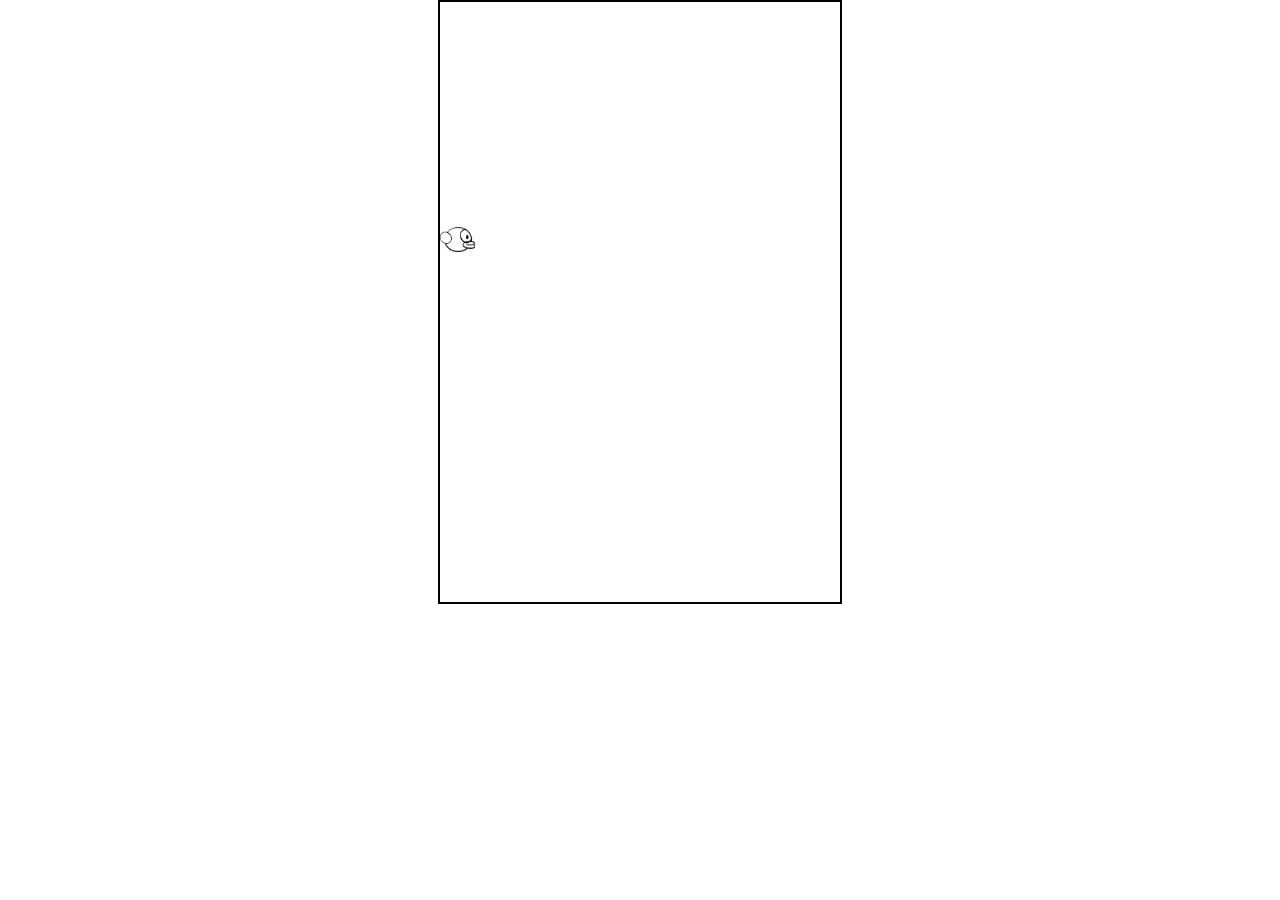
<file: flappy-bird模写(JS)/index.html>
<!DOCTYPE html>
<html lang="en" onclick="jump()">
<head>
    <meta charset="UTF-8">
    <meta http-equiv="X-UA-Compatible" content="IE=edge">
    <meta name="viewport" content="width=device-width, initial-scale=1.0">
    <title>Flappy bird</title>
    <link rel="stylesheet" href="style.css">
</head>
<body>
    <div id="game">
        <div id="block"></div>
        <div id="hole"></div>
        <div id="character"></div>
    </div>
</body>
<script src="./script.js"></script>
</html>
</file>
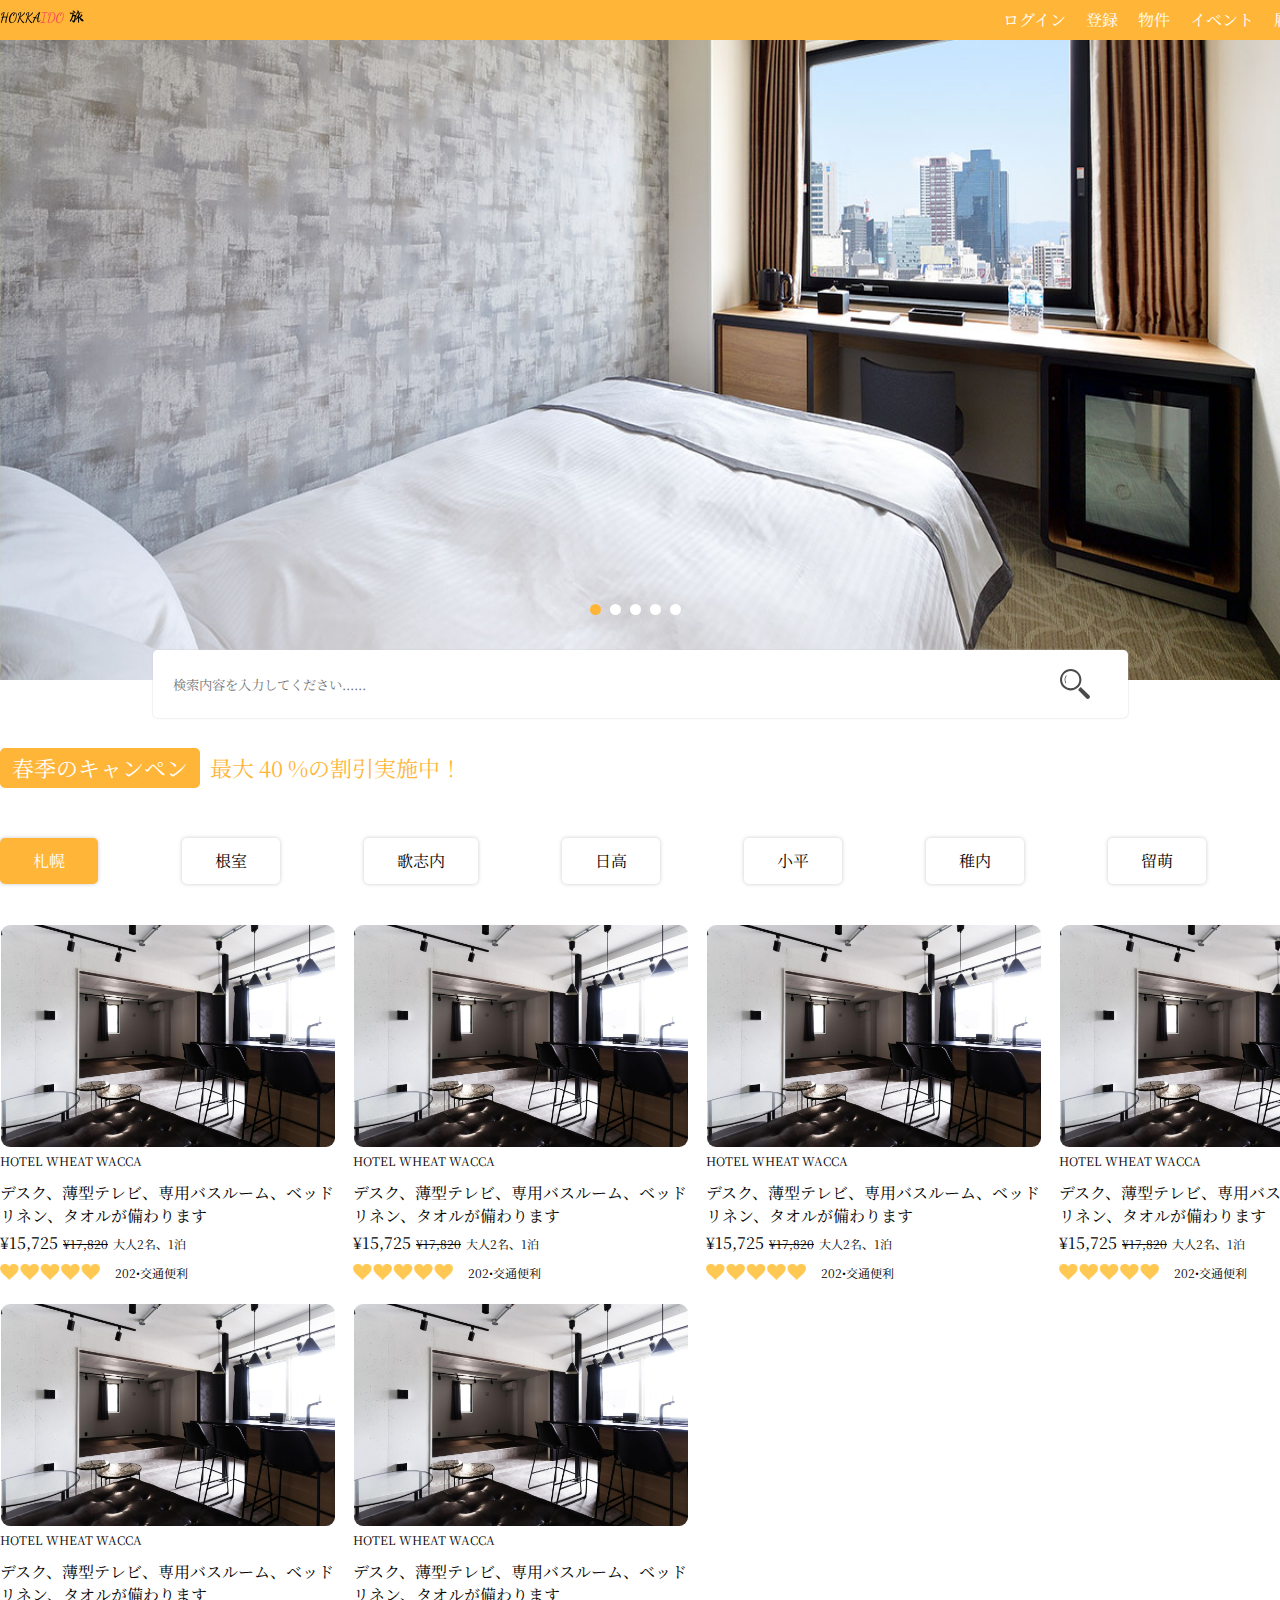
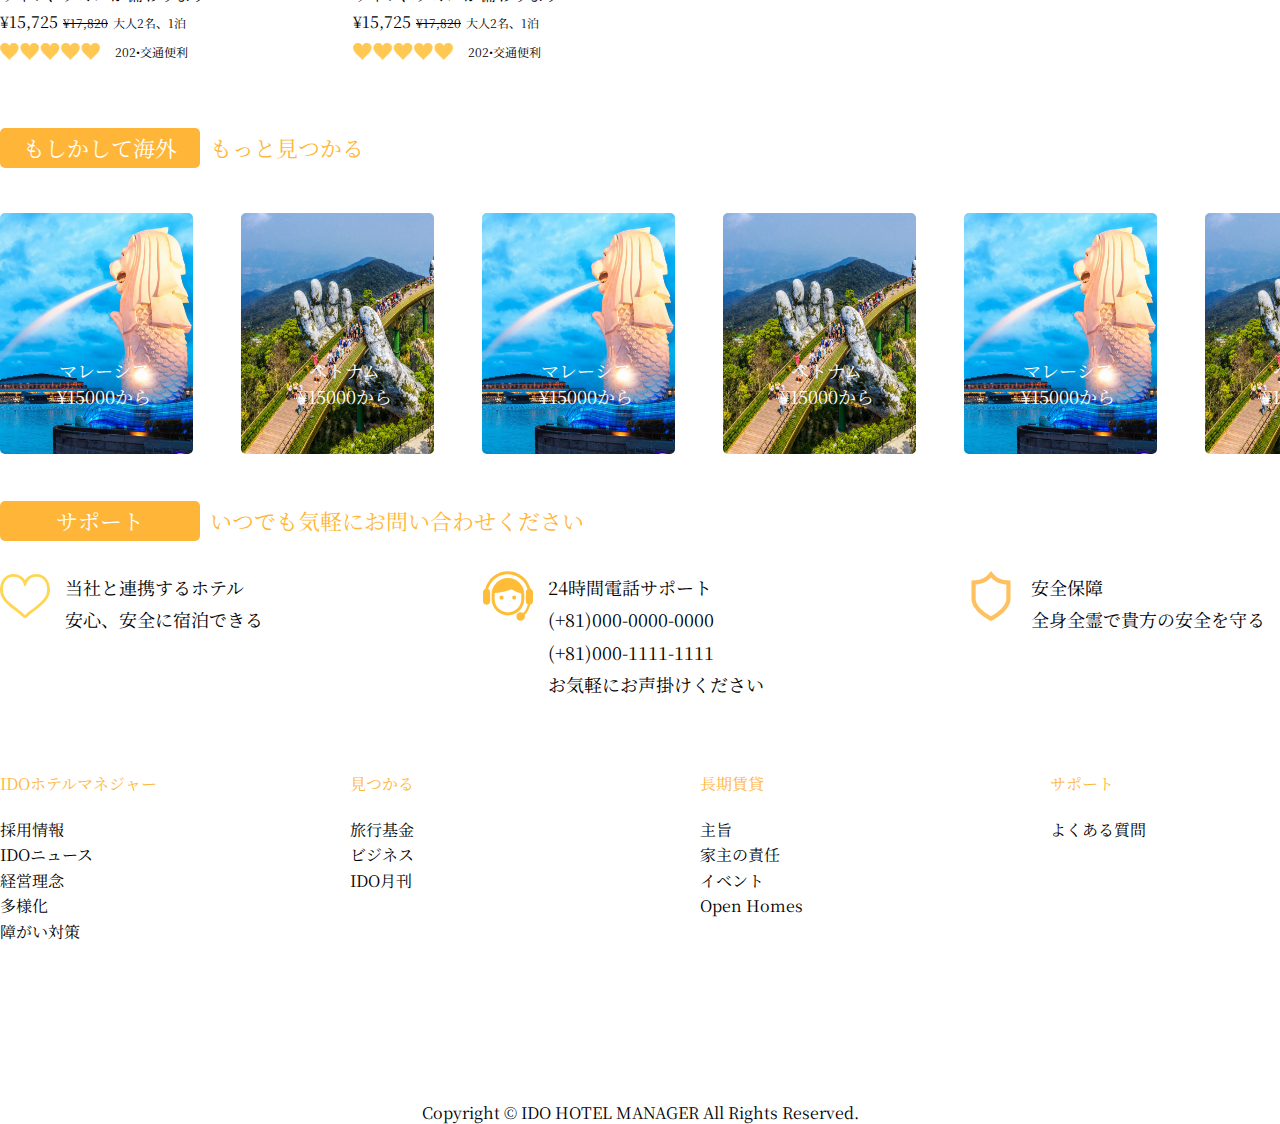
<file: IDOホテルマネージャーHP/index.html>
<!DOCTYPE html>
<html lang="en">

<head>
    <meta charset="UTF-8">
    <meta http-equiv="X-UA-Compatible" content="IE=edge">
    <meta name="viewport" content="width=device-width, initial-scale=1.0">
    <title>IDOホテルマネジャー</title>
    <link rel="stylesheet" href="./css/style.css">
    <link rel="preconnect" href="https://fonts.googleapis.com">
    <link rel="preconnect" href="https://fonts.gstatic.com" crossorigin>
    <link href="https://fonts.googleapis.com/css2?family=Noto+Serif+JP:wght@300&display=swap" rel="stylesheet">
    <script src="./js/script.js"></script>
</head>

<body>
    <div class="wrapperBox">
        <!-- navigation -->
        <div class="navBox">
            <div class="navBar">
                <div class="logo"><img src="./img/4.png" alt="logo"></div>
                <nav>
                    <ul>
                        <li>
                            <a href="">ログイン</a>
                            <div class="btnbg-x"></div>
                        </li>
                        <li>
                            <a href="">登録</a>
                            <div class="btnbg-x"></div>
                        </li>
                        <li>
                            <a href="">物件</a>
                            <div class="btnbg-x"></div>
                        </li>
                        <li>
                            <a href="">イベント</a>
                            <div class="btnbg-x"></div>
                        </li>
                        <li>
                            <a href="">履歴</a>
                            <div class="btnbg-x"></div>
                        </li>
                        <li>
                            <a href="">スマホ版</a>
                            <div class="btnbg-x"></div>
                        </li>
                    </ul>
                </nav>
            </div>
        </div>
        <!-- banner -->
        <div class="bannerBox">
            <!-- hotel slice -->
            <ul>
                <li><img src="./img/hotel3.jpeg" class="img current" alt=""></li>
                <li><img src="./img/hotel4.jpeg" class="img" alt=""></li>
                <li><img src="./img/hotel5.jpeg" class="img" alt=""></li>
                <li><img src="./img/hotel6.jpeg" class="img" alt=""></li>
                <li><img src="./img/hotel7.jpeg" class="img" alt=""></li>
            </ul>
            <!-- preview,next -->
            <div class="lf"></div>
            <div class="lr"></div>
            <!-- circle -->
            <div class="dots">
                <span class="square"></span>
                <span></span>
                <span></span>
                <span></span>
                <span></span>
            </div>
        </div>
        <!-- search -->
        <div class="searchBox">
            <form action="">
                <input type="text" placeholder="検索内容を入力してください......">
                <input type="submit" value="">
            </form>
        </div>
        <!-- 物件 -->
        <div class="oddsBox">
            <!-- title -->
            <div class="title">
                <p>春季のキャンペン</p>
                <span>最大<i>40</i>%の割引実施中！</span>
            </div>
            <!-- city -->
            <div class="content">
                <!-- navi(city) -->
                <div class="list">
                    <li class="list_nav current_option">札幌</li>
                    <li class="list_nav">根室</li>
                    <li class="list_nav">歌志内</li>
                    <li class="list_nav">日高</li>
                    <li class="list_nav">小平</li>
                    <li class="list_nav">稚内</li>
                    <li class="list_nav">留萌</li>
                    <li class="list_nav">旭川</li>
                </div>
                <!-- img -->
                <div class="productInfo">
                    <div class="productBox on">
                        <div class="infoBox">
                            <p>
                                <img src="./img/sapporo1.jpeg" alt="01">
                            </p>
                            <span>HOTEL WHEAT WACCA</span>
                            <p class="title">デスク、薄型テレビ、専用バスルーム、ベッドリネン、タオルが備わります</p>
                            <p>¥15,725<span><s>¥17,820</s>大人2名、1泊</span></p>
                            <ul>
                                <li><img src="./img/heart.png" alt=""></li>
                                <li>202•交通便利</li>
                            </ul>
                        </div>
                        <div class="infoBox">
                            <p>
                                <img src="./img/sapporo1.jpeg" alt="01">
                            </p>
                            <span>HOTEL WHEAT WACCA</span>
                            <p class="title">デスク、薄型テレビ、専用バスルーム、ベッドリネン、タオルが備わります</p>
                            <p>¥15,725<span><s>¥17,820</s>大人2名、1泊</span></p>
                            <ul>
                                <li><img src="./img/heart.png" alt=""></li>
                                <li>202•交通便利</li>
                            </ul>
                        </div>
                        <div class="infoBox">
                            <p>
                                <img src="./img/sapporo1.jpeg" alt="01">
                            </p>
                            <span>HOTEL WHEAT WACCA</span>
                            <p class="title">デスク、薄型テレビ、専用バスルーム、ベッドリネン、タオルが備わります</p>
                            <p>¥15,725<span><s>¥17,820</s>大人2名、1泊</span></p>
                            <ul>
                                <li><img src="./img/heart.png" alt=""></li>
                                <li>202•交通便利</li>
                            </ul>
                        </div>
                        <div class="infoBox">
                            <p>
                                <img src="./img/sapporo1.jpeg" alt="01">
                            </p>
                            <span>HOTEL WHEAT WACCA</span>
                            <p class="title">デスク、薄型テレビ、専用バスルーム、ベッドリネン、タオルが備わります</p>
                            <p>¥15,725<span><s>¥17,820</s>大人2名、1泊</span></p>
                            <ul>
                                <li><img src="./img/heart.png" alt=""></li>
                                <li>202•交通便利</li>
                            </ul>
                        </div>
                        <div class="infoBox">
                            <p>
                                <img src="./img/sapporo1.jpeg" alt="01">
                            </p>
                            <span>HOTEL WHEAT WACCA</span>
                            <p class="title">デスク、薄型テレビ、専用バスルーム、ベッドリネン、タオルが備わります</p>
                            <p>¥15,725<span><s>¥17,820</s>大人2名、1泊</span></p>
                            <ul>
                                <li><img src="./img/heart.png" alt=""></li>
                                <li>202•交通便利</li>
                            </ul>
                        </div>
                        <div class="infoBox">
                            <p>
                                <img src="./img/sapporo1.jpeg" alt="01">
                            </p>
                            <span>HOTEL WHEAT WACCA</span>
                            <p class="title">デスク、薄型テレビ、専用バスルーム、ベッドリネン、タオルが備わります</p>
                            <p>¥15,725<span><s>¥17,820</s>大人2名、1泊</span></p>
                            <ul>
                                <li><img src="./img/heart.png" alt=""></li>
                                <li>202•交通便利</li>
                            </ul>
                        </div>
                    </div>
                    <div class="productBox">
                        <div class="infoBox">
                            <p>
                                <img src="./img/sapporo2.jpeg" alt="01">
                            </p>
                            <span>HOTEL WHEAT WACCA</span>
                            <p class="title">デスク、薄型テレビ、専用バスルーム、ベッドリネン、タオルが備わります</p>
                            <p>¥15,725<span><s>¥17,820</s>大人2名、1泊</span></p>
                            <ul>
                                <li><img src="./img/heart.png" alt=""></li>
                                <li>202•交通便利</li>
                            </ul>
                        </div>
                        <div class="infoBox">
                            <p>
                                <img src="./img/sapporo2.jpeg" alt="01">
                            </p>
                            <span>HOTEL WHEAT WACCA</span>
                            <p class="title">デスク、薄型テレビ、専用バスルーム、ベッドリネン、タオルが備わります</p>
                            <p>¥15,725<span><s>¥17,820</s>大人2名、1泊</span></p>
                            <ul>
                                <li><img src="./img/heart.png" alt=""></li>
                                <li>202•交通便利</li>
                            </ul>
                        </div>
                        <div class="infoBox">
                            <p>
                                <img src="./img/sapporo2.jpeg" alt="01">
                            </p>
                            <span>HOTEL WHEAT WACCA</span>
                            <p class="title">デスク、薄型テレビ、専用バスルーム、ベッドリネン、タオルが備わります</p>
                            <p>¥15,725<span><s>¥17,820</s>大人2名、1泊</span></p>
                            <ul>
                                <li><img src="./img/heart.png" alt=""></li>
                                <li>202•交通便利</li>
                            </ul>
                        </div>
                        <div class="infoBox">
                            <p>
                                <img src="./img/sapporo2.jpeg" alt="01">
                            </p>
                            <span>HOTEL WHEAT WACCA</span>
                            <p class="title">デスク、薄型テレビ、専用バスルーム、ベッドリネン、タオルが備わります</p>
                            <p>¥15,725<span><s>¥17,820</s>大人2名、1泊</span></p>
                            <ul>
                                <li><img src="./img/heart.png" alt=""></li>
                                <li>202•交通便利</li>
                            </ul>
                        </div>
                        <div class="infoBox">
                            <p>
                                <img src="./img/sapporo2.jpeg" alt="01">
                            </p>
                            <span>HOTEL WHEAT WACCA</span>
                            <p class="title">デスク、薄型テレビ、専用バスルーム、ベッドリネン、タオルが備わります</p>
                            <p>¥15,725<span><s>¥17,820</s>大人2名、1泊</span></p>
                            <ul>
                                <li><img src="./img/heart.png" alt=""></li>
                                <li>202•交通便利</li>
                            </ul>
                        </div>
                        <div class="infoBox">
                            <p>
                                <img src="./img/sapporo2.jpeg" alt="01">
                            </p>
                            <span>HOTEL WHEAT WACCA</span>
                            <p class="title">デスク、薄型テレビ、専用バスルーム、ベッドリネン、タオルが備わります</p>
                            <p>¥15,725<span><s>¥17,820</s>大人2名、1泊</span></p>
                            <ul>
                                <li><img src="./img/heart.png" alt=""></li>
                                <li>202•交通便利</li>
                            </ul>
                        </div>
                    </div>
                    <div class="productBox">
                        <div class="infoBox">
                            <p>
                                <img src="./img/sapporo3.jpeg" alt="01">
                            </p>
                            <span>HOTEL WHEAT WACCA</span>
                            <p class="title">デスク、薄型テレビ、専用バスルーム、ベッドリネン、タオルが備わります</p>
                            <p>¥15,725<span><s>¥17,820</s>大人2名、1泊</span></p>
                            <ul>
                                <li><img src="./img/heart.png" alt=""></li>
                                <li>202•交通便利</li>
                            </ul>
                        </div>
                        <div class="infoBox">
                            <p>
                                <img src="./img/sapporo3.jpeg" alt="01">
                            </p>
                            <span>HOTEL WHEAT WACCA</span>
                            <p class="title">デスク、薄型テレビ、専用バスルーム、ベッドリネン、タオルが備わります</p>
                            <p>¥15,725<span><s>¥17,820</s>大人2名、1泊</span></p>
                            <ul>
                                <li><img src="./img/heart.png" alt=""></li>
                                <li>202•交通便利</li>
                            </ul>
                        </div>
                        <div class="infoBox">
                            <p>
                                <img src="./img/sapporo3.jpeg" alt="01">
                            </p>
                            <span>HOTEL WHEAT WACCA</span>
                            <p class="title">デスク、薄型テレビ、専用バスルーム、ベッドリネン、タオルが備わります</p>
                            <p>¥15,725<span><s>¥17,820</s>大人2名、1泊</span></p>
                            <ul>
                                <li><img src="./img/heart.png" alt=""></li>
                                <li>202•交通便利</li>
                            </ul>
                        </div>
                        <div class="infoBox">
                            <p>
                                <img src="./img/sapporo3.jpeg" alt="01">
                            </p>
                            <span>HOTEL WHEAT WACCA</span>
                            <p class="title">デスク、薄型テレビ、専用バスルーム、ベッドリネン、タオルが備わります</p>
                            <p>¥15,725<span><s>¥17,820</s>大人2名、1泊</span></p>
                            <ul>
                                <li><img src="./img/heart.png" alt=""></li>
                                <li>202•交通便利</li>
                            </ul>
                        </div>
                        <div class="infoBox">
                            <p>
                                <img src="./img/sapporo3.jpeg" alt="01">
                            </p>
                            <span>HOTEL WHEAT WACCA</span>
                            <p class="title">デスク、薄型テレビ、専用バスルーム、ベッドリネン、タオルが備わります</p>
                            <p>¥15,725<span><s>¥17,820</s>大人2名、1泊</span></p>
                            <ul>
                                <li><img src="./img/heart.png" alt=""></li>
                                <li>202•交通便利</li>
                            </ul>
                        </div>
                        <div class="infoBox">
                            <p>
                                <img src="./img/sapporo3.jpeg" alt="01">
                            </p>
                            <span>HOTEL WHEAT WACCA</span>
                            <p class="title">デスク、薄型テレビ、専用バスルーム、ベッドリネン、タオルが備わります</p>
                            <p>¥15,725<span><s>¥17,820</s>大人2名、1泊</span></p>
                            <ul>
                                <li><img src="./img/heart.png" alt=""></li>
                                <li>202•交通便利</li>
                            </ul>
                        </div>
                    </div>
                    <div class="productBox">
                        <div class="infoBox">
                            <p>
                                <img src="./img/sapporo4.jpeg" alt="01">
                            </p>
                            <span>HOTEL WHEAT WACCA</span>
                            <p class="title">デスク、薄型テレビ、専用バスルーム、ベッドリネン、タオルが備わります</p>
                            <p>¥15,725<span><s>¥17,820</s>大人2名、1泊</span></p>
                            <ul>
                                <li><img src="./img/heart.png" alt=""></li>
                                <li>202•交通便利</li>
                            </ul>
                        </div>
                        <div class="infoBox">
                            <p>
                                <img src="./img/sapporo4.jpeg" alt="01">
                            </p>
                            <span>HOTEL WHEAT WACCA</span>
                            <p class="title">デスク、薄型テレビ、専用バスルーム、ベッドリネン、タオルが備わります</p>
                            <p>¥15,725<span><s>¥17,820</s>大人2名、1泊</span></p>
                            <ul>
                                <li><img src="./img/heart.png" alt=""></li>
                                <li>202•交通便利</li>
                            </ul>
                        </div>
                        <div class="infoBox">
                            <p>
                                <img src="./img/sapporo4.jpeg" alt="01">
                            </p>
                            <span>HOTEL WHEAT WACCA</span>
                            <p class="title">デスク、薄型テレビ、専用バスルーム、ベッドリネン、タオルが備わります</p>
                            <p>¥15,725<span><s>¥17,820</s>大人2名、1泊</span></p>
                            <ul>
                                <li><img src="./img/heart.png" alt=""></li>
                                <li>202•交通便利</li>
                            </ul>
                        </div>
                        <div class="infoBox">
                            <p>
                                <img src="./img/sapporo4.jpeg" alt="01">
                            </p>
                            <span>HOTEL WHEAT WACCA</span>
                            <p class="title">デスク、薄型テレビ、専用バスルーム、ベッドリネン、タオルが備わります</p>
                            <p>¥15,725<span><s>¥17,820</s>大人2名、1泊</span></p>
                            <ul>
                                <li><img src="./img/heart.png" alt=""></li>
                                <li>202•交通便利</li>
                            </ul>
                        </div>
                        <div class="infoBox">
                            <p>
                                <img src="./img/sapporo4.jpeg" alt="01">
                            </p>
                            <span>HOTEL WHEAT WACCA</span>
                            <p class="title">デスク、薄型テレビ、専用バスルーム、ベッドリネン、タオルが備わります</p>
                            <p>¥15,725<span><s>¥17,820</s>大人2名、1泊</span></p>
                            <ul>
                                <li><img src="./img/heart.png" alt=""></li>
                                <li>202•交通便利</li>
                            </ul>
                        </div>
                        <div class="infoBox">
                            <p>
                                <img src="./img/sapporo4.jpeg" alt="01">
                            </p>
                            <span>HOTEL WHEAT WACCA</span>
                            <p class="title">デスク、薄型テレビ、専用バスルーム、ベッドリネン、タオルが備わります</p>
                            <p>¥15,725<span><s>¥17,820</s>大人2名、1泊</span></p>
                            <ul>
                                <li><img src="./img/heart.png" alt=""></li>
                                <li>202•交通便利</li>
                            </ul>
                        </div>
                    </div>
                    <div class="productBox">
                        <div class="infoBox">
                            <p>
                                <img src="./img/sapporo5.jpeg" alt="01">
                            </p>
                            <span>HOTEL WHEAT WACCA</span>
                            <p class="title">デスク、薄型テレビ、専用バスルーム、ベッドリネン、タオルが備わります</p>
                            <p>¥15,725<span><s>¥17,820</s>大人2名、1泊</span></p>
                            <ul>
                                <li><img src="./img/heart.png" alt=""></li>
                                <li>202•交通便利</li>
                            </ul>
                        </div>
                        <div class="infoBox">
                            <p>
                                <img src="./img/sapporo5.jpeg" alt="01">
                            </p>
                            <span>HOTEL WHEAT WACCA</span>
                            <p class="title">デスク、薄型テレビ、専用バスルーム、ベッドリネン、タオルが備わります</p>
                            <p>¥15,725<span><s>¥17,820</s>大人2名、1泊</span></p>
                            <ul>
                                <li><img src="./img/heart.png" alt=""></li>
                                <li>202•交通便利</li>
                            </ul>
                        </div>
                        <div class="infoBox">
                            <p>
                                <img src="./img/sapporo5.jpeg" alt="01">
                            </p>
                            <span>HOTEL WHEAT WACCA</span>
                            <p class="title">デスク、薄型テレビ、専用バスルーム、ベッドリネン、タオルが備わります</p>
                            <p>¥15,725<span><s>¥17,820</s>大人2名、1泊</span></p>
                            <ul>
                                <li><img src="./img/heart.png" alt=""></li>
                                <li>202•交通便利</li>
                            </ul>
                        </div>
                        <div class="infoBox">
                            <p>
                                <img src="./img/sapporo5.jpeg" alt="01">
                            </p>
                            <span>HOTEL WHEAT WACCA</span>
                            <p class="title">デスク、薄型テレビ、専用バスルーム、ベッドリネン、タオルが備わります</p>
                            <p>¥15,725<span><s>¥17,820</s>大人2名、1泊</span></p>
                            <ul>
                                <li><img src="./img/heart.png" alt=""></li>
                                <li>202•交通便利</li>
                            </ul>
                        </div>
                        <div class="infoBox">
                            <p>
                                <img src="./img/sapporo5.jpeg" alt="01">
                            </p>
                            <span>HOTEL WHEAT WACCA</span>
                            <p class="title">デスク、薄型テレビ、専用バスルーム、ベッドリネン、タオルが備わります</p>
                            <p>¥15,725<span><s>¥17,820</s>大人2名、1泊</span></p>
                            <ul>
                                <li><img src="./img/heart.png" alt=""></li>
                                <li>202•交通便利</li>
                            </ul>
                        </div>
                        <div class="infoBox">
                            <p>
                                <img src="./img/sapporo5.jpeg" alt="01">
                            </p>
                            <span>HOTEL WHEAT WACCA</span>
                            <p class="title">デスク、薄型テレビ、専用バスルーム、ベッドリネン、タオルが備わります</p>
                            <p>¥15,725<span><s>¥17,820</s>大人2名、1泊</span></p>
                            <ul>
                                <li><img src="./img/heart.png" alt=""></li>
                                <li>202•交通便利</li>
                            </ul>
                        </div>
                    </div>
                    <div class="productBox">
                        <div class="infoBox">
                            <p>
                                <img src="./img/sapporo6.jpeg" alt="01">
                            </p>
                            <span>HOTEL WHEAT WACCA</span>
                            <p class="title">デスク、薄型テレビ、専用バスルーム、ベッドリネン、タオルが備わります</p>
                            <p>¥15,725<span><s>¥17,820</s>大人2名、1泊</span></p>
                            <ul>
                                <li><img src="./img/heart.png" alt=""></li>
                                <li>202•交通便利</li>
                            </ul>
                        </div>
                        <div class="infoBox">
                            <p>
                                <img src="./img/sapporo6.jpeg" alt="01">
                            </p>
                            <span>HOTEL WHEAT WACCA</span>
                            <p class="title">デスク、薄型テレビ、専用バスルーム、ベッドリネン、タオルが備わります</p>
                            <p>¥15,725<span><s>¥17,820</s>大人2名、1泊</span></p>
                            <ul>
                                <li><img src="./img/heart.png" alt=""></li>
                                <li>202•交通便利</li>
                            </ul>
                        </div>
                        <div class="infoBox">
                            <p>
                                <img src="./img/sapporo6.jpeg" alt="01">
                            </p>
                            <span>HOTEL WHEAT WACCA</span>
                            <p class="title">デスク、薄型テレビ、専用バスルーム、ベッドリネン、タオルが備わります</p>
                            <p>¥15,725<span><s>¥17,820</s>大人2名、1泊</span></p>
                            <ul>
                                <li><img src="./img/heart.png" alt=""></li>
                                <li>202•交通便利</li>
                            </ul>
                        </div>
                        <div class="infoBox">
                            <p>
                                <img src="./img/sapporo6.jpeg" alt="01">
                            </p>
                            <span>HOTEL WHEAT WACCA</span>
                            <p class="title">デスク、薄型テレビ、専用バスルーム、ベッドリネン、タオルが備わります</p>
                            <p>¥15,725<span><s>¥17,820</s>大人2名、1泊</span></p>
                            <ul>
                                <li><img src="./img/heart.png" alt=""></li>
                                <li>202•交通便利</li>
                            </ul>
                        </div>
                        <div class="infoBox">
                            <p>
                                <img src="./img/sapporo6.jpeg" alt="01">
                            </p>
                            <span>HOTEL WHEAT WACCA</span>
                            <p class="title">デスク、薄型テレビ、専用バスルーム、ベッドリネン、タオルが備わります</p>
                            <p>¥15,725<span><s>¥17,820</s>大人2名、1泊</span></p>
                            <ul>
                                <li><img src="./img/heart.png" alt=""></li>
                                <li>202•交通便利</li>
                            </ul>
                        </div>
                        <div class="infoBox">
                            <p>
                                <img src="./img/sapporo6.jpeg" alt="01">
                            </p>
                            <span>HOTEL WHEAT WACCA</span>
                            <p class="title">デスク、薄型テレビ、専用バスルーム、ベッドリネン、タオルが備わります</p>
                            <p>¥15,725<span><s>¥17,820</s>大人2名、1泊</span></p>
                            <ul>
                                <li><img src="./img/heart.png" alt=""></li>
                                <li>202•交通便利</li>
                            </ul>
                        </div>
                    </div>
                    <div class="productBox">
                        <div class="infoBox">
                            <p>
                                <img src="./img/sapporo7.jpeg" alt="01">
                            </p>
                            <span>HOTEL WHEAT WACCA</span>
                            <p class="title">デスク、薄型テレビ、専用バスルーム、ベッドリネン、タオルが備わります</p>
                            <p>¥15,725<span><s>¥17,820</s>大人2名、1泊</span></p>
                            <ul>
                                <li><img src="./img/heart.png" alt=""></li>
                                <li>202•交通便利</li>
                            </ul>
                        </div>
                        <div class="infoBox">
                            <p>
                                <img src="./img/sapporo7.jpeg" alt="01">
                            </p>
                            <span>HOTEL WHEAT WACCA</span>
                            <p class="title">デスク、薄型テレビ、専用バスルーム、ベッドリネン、タオルが備わります</p>
                            <p>¥15,725<span><s>¥17,820</s>大人2名、1泊</span></p>
                            <ul>
                                <li><img src="./img/heart.png" alt=""></li>
                                <li>202•交通便利</li>
                            </ul>
                        </div>
                        <div class="infoBox">
                            <p>
                                <img src="./img/sapporo7.jpeg" alt="01">
                            </p>
                            <span>HOTEL WHEAT WACCA</span>
                            <p class="title">デスク、薄型テレビ、専用バスルーム、ベッドリネン、タオルが備わります</p>
                            <p>¥15,725<span><s>¥17,820</s>大人2名、1泊</span></p>
                            <ul>
                                <li><img src="./img/heart.png" alt=""></li>
                                <li>202•交通便利</li>
                            </ul>
                        </div>
                        <div class="infoBox">
                            <p>
                                <img src="./img/sapporo7.jpeg" alt="01">
                            </p>
                            <span>HOTEL WHEAT WACCA</span>
                            <p class="title">デスク、薄型テレビ、専用バスルーム、ベッドリネン、タオルが備わります</p>
                            <p>¥15,725<span><s>¥17,820</s>大人2名、1泊</span></p>
                            <ul>
                                <li><img src="./img/heart.png" alt=""></li>
                                <li>202•交通便利</li>
                            </ul>
                        </div>
                        <div class="infoBox">
                            <p>
                                <img src="./img/sapporo7.jpeg" alt="01">
                            </p>
                            <span>HOTEL WHEAT WACCA</span>
                            <p class="title">デスク、薄型テレビ、専用バスルーム、ベッドリネン、タオルが備わります</p>
                            <p>¥15,725<span><s>¥17,820</s>大人2名、1泊</span></p>
                            <ul>
                                <li><img src="./img/heart.png" alt=""></li>
                                <li>202•交通便利</li>
                            </ul>
                        </div>
                        <div class="infoBox">
                            <p>
                                <img src="./img/sapporo7.jpeg" alt="01">
                            </p>
                            <span>HOTEL WHEAT WACCA</span>
                            <p class="title">デスク、薄型テレビ、専用バスルーム、ベッドリネン、タオルが備わります</p>
                            <p>¥15,725<span><s>¥17,820</s>大人2名、1泊</span></p>
                            <ul>
                                <li><img src="./img/heart.png" alt=""></li>
                                <li>202•交通便利</li>
                            </ul>
                        </div>
                    </div>
                    <div class="productBox">
                        <div class="infoBox">
                            <p>
                                <img src="./img/sapporo8.jpeg" alt="01">
                            </p>
                            <span>HOTEL WHEAT WACCA</span>
                            <p class="title">デスク、薄型テレビ、専用バスルーム、ベッドリネン、タオルが備わります</p>
                            <p>¥15,725<span><s>¥17,820</s>大人2名、1泊</span></p>
                            <ul>
                                <li><img src="./img/heart.png" alt=""></li>
                                <li>202•交通便利</li>
                            </ul>
                        </div>
                        <div class="infoBox">
                            <p>
                                <img src="./img/sapporo8.jpeg" alt="01">
                            </p>
                            <span>HOTEL WHEAT WACCA</span>
                            <p class="title">デスク、薄型テレビ、専用バスルーム、ベッドリネン、タオルが備わります</p>
                            <p>¥15,725<span><s>¥17,820</s>大人2名、1泊</span></p>
                            <ul>
                                <li><img src="./img/heart.png" alt=""></li>
                                <li>202•交通便利</li>
                            </ul>
                        </div>
                        <div class="infoBox">
                            <p>
                                <img src="./img/sapporo8.jpeg" alt="01">
                            </p>
                            <span>HOTEL WHEAT WACCA</span>
                            <p class="title">デスク、薄型テレビ、専用バスルーム、ベッドリネン、タオルが備わります</p>
                            <p>¥15,725<span><s>¥17,820</s>大人2名、1泊</span></p>
                            <ul>
                                <li><img src="./img/heart.png" alt=""></li>
                                <li>202•交通便利</li>
                            </ul>
                        </div>
                        <div class="infoBox">
                            <p>
                                <img src="./img/sapporo8.jpeg" alt="01">
                            </p>
                            <span>HOTEL WHEAT WACCA</span>
                            <p class="title">デスク、薄型テレビ、専用バスルーム、ベッドリネン、タオルが備わります</p>
                            <p>¥15,725<span><s>¥17,820</s>大人2名、1泊</span></p>
                            <ul>
                                <li><img src="./img/heart.png" alt=""></li>
                                <li>202•交通便利</li>
                            </ul>
                        </div>
                        <div class="infoBox">
                            <p>
                                <img src="./img/sapporo8.jpeg" alt="01">
                            </p>
                            <span>HOTEL WHEAT WACCA</span>
                            <p class="title">デスク、薄型テレビ、専用バスルーム、ベッドリネン、タオルが備わります</p>
                            <p>¥15,725<span><s>¥17,820</s>大人2名、1泊</span></p>
                            <ul>
                                <li><img src="./img/heart.png" alt=""></li>
                                <li>202•交通便利</li>
                            </ul>
                        </div>
                        <div class="infoBox">
                            <p>
                                <img src="./img/sapporo8.jpeg" alt="01">
                            </p>
                            <span>HOTEL WHEAT WACCA</span>
                            <p class="title">デスク、薄型テレビ、専用バスルーム、ベッドリネン、タオルが備わります</p>
                            <p>¥15,725<span><s>¥17,820</s>大人2名、1泊</span></p>
                            <ul>
                                <li><img src="./img/heart.png" alt=""></li>
                                <li>202•交通便利</li>
                            </ul>
                        </div>
                    </div>
                </div>
            </div>
        </div>
        <!-- more -->
        <div class="wantgoBox">
            <div class="title">
                <p>もしかして海外</p>
                <span>もっと見つかる</span>
            </div>
            <!-- img -->
            <ul>
                <li>
                    <img src="./img/marai.jpeg" alt="">
                    <p>
                        <span>マレーシア</span>
                        <span>¥15000から</span>
                    </p>
                    <div class="mark"></div>
                </li>
                <li>
                    <img src="./img/vitenam.jpeg" alt="">
                    <p>
                        <span>ベトナム</span>
                        <span>¥15000から</span>
                    </p>
                    <div class="mark"></div>
                </li>
                <li>
                    <img src="./img/marai.jpeg" alt="">
                    <p>
                        <span>マレーシア</span>
                        <span>¥15000から</span>
                    </p>
                    <div class="mark"></div>
                </li>
                <li>
                    <img src="./img/vitenam.jpeg" alt="">
                    <p>
                        <span>ベトナム</span>
                        <span>¥15000から</span>
                    </p>
                    <div class="mark"></div>
                </li>
                <li>
                    <img src="./img/marai.jpeg" alt="">
                    <p>
                        <span>マレーシア</span>
                        <span>¥15000から</span>
                    </p>
                    <div class="mark"></div>
                </li>
                <li>
                    <img src="./img/vitenam.jpeg" alt="">
                    <p>
                        <span>ベトナム</span>
                        <span>¥15000から</span>
                    </p>
                    <div class="mark"></div>
                </li>
            </ul>
        </div>
        <!-- support -->
        <div class="ensureBox">
            <div class="title">
                <p>サポート</p>
                <span>いつでも気軽にお問い合わせください</span>
            </div>
            <div class="ensureList">
                <dl>
                    <dt><img src="./img/heart2.svg" alt="" width="50" height="50"></dt>
                    <dd>
                        <p>当社と連携するホテル</p>
                        <p>安心、安全に宿泊できる</p>
                    </dd>
                </dl>
                <dl>
                    <dt><img src="./img/service.svg" width="50" height="50" alt=""></dt>
                    <dd>
                        <p>24時間電話サポート</p>
                        <p>(+81)000-0000-0000</p>
                        <p>(+81)000-1111-1111</p>
                        <p>お気軽にお声掛けください</p>
                    </dd>
                </dl>
                <dl>
                    <dt><img src="./img/safe.svg" width="50" height="50" alt=""></dt>
                    <dd>
                        <p>安全保障</p>
                        <p>全身全霊で貴方の安全を守る</p>
                    </dd>
                </dl>
            </div>
        </div>
        <!-- link -->
        <div class="listlinkBox">
            <dl>
                <dt>IDOホテルマネジャー</dt>
                <dd>採用情報</dd>
                <dd>IDOニュース</dd>
                <dd>経営理念</dd>
                <dd>多様化</dd>
                <dd>障がい対策</dd>
            </dl>
            <dl>
                <dt>見つかる</dt>
                <dd>旅行基金</dd>
                <dd>ビジネス</dd>
                <dd>IDO月刊</dd>
            </dl>
            <dl>
                <dt>長期賃貸</dt>
                <dd>主旨</dd>
                <dd>家主の責任</dd>
                <dd>イベント</dd>
                <dd>Open Homes</dd>
            </dl>
            <dl>
                <dt>サポート</dt>
                <dd>よくある質問</dd>
            </dl>
        </div>
        <!-- right -->
        <div class="copyBox">
            <p>Copyright &copy; IDO HOTEL MANAGER All Rights Reserved.</p>
        </div>
    </div>
</body>

</html>
</file>
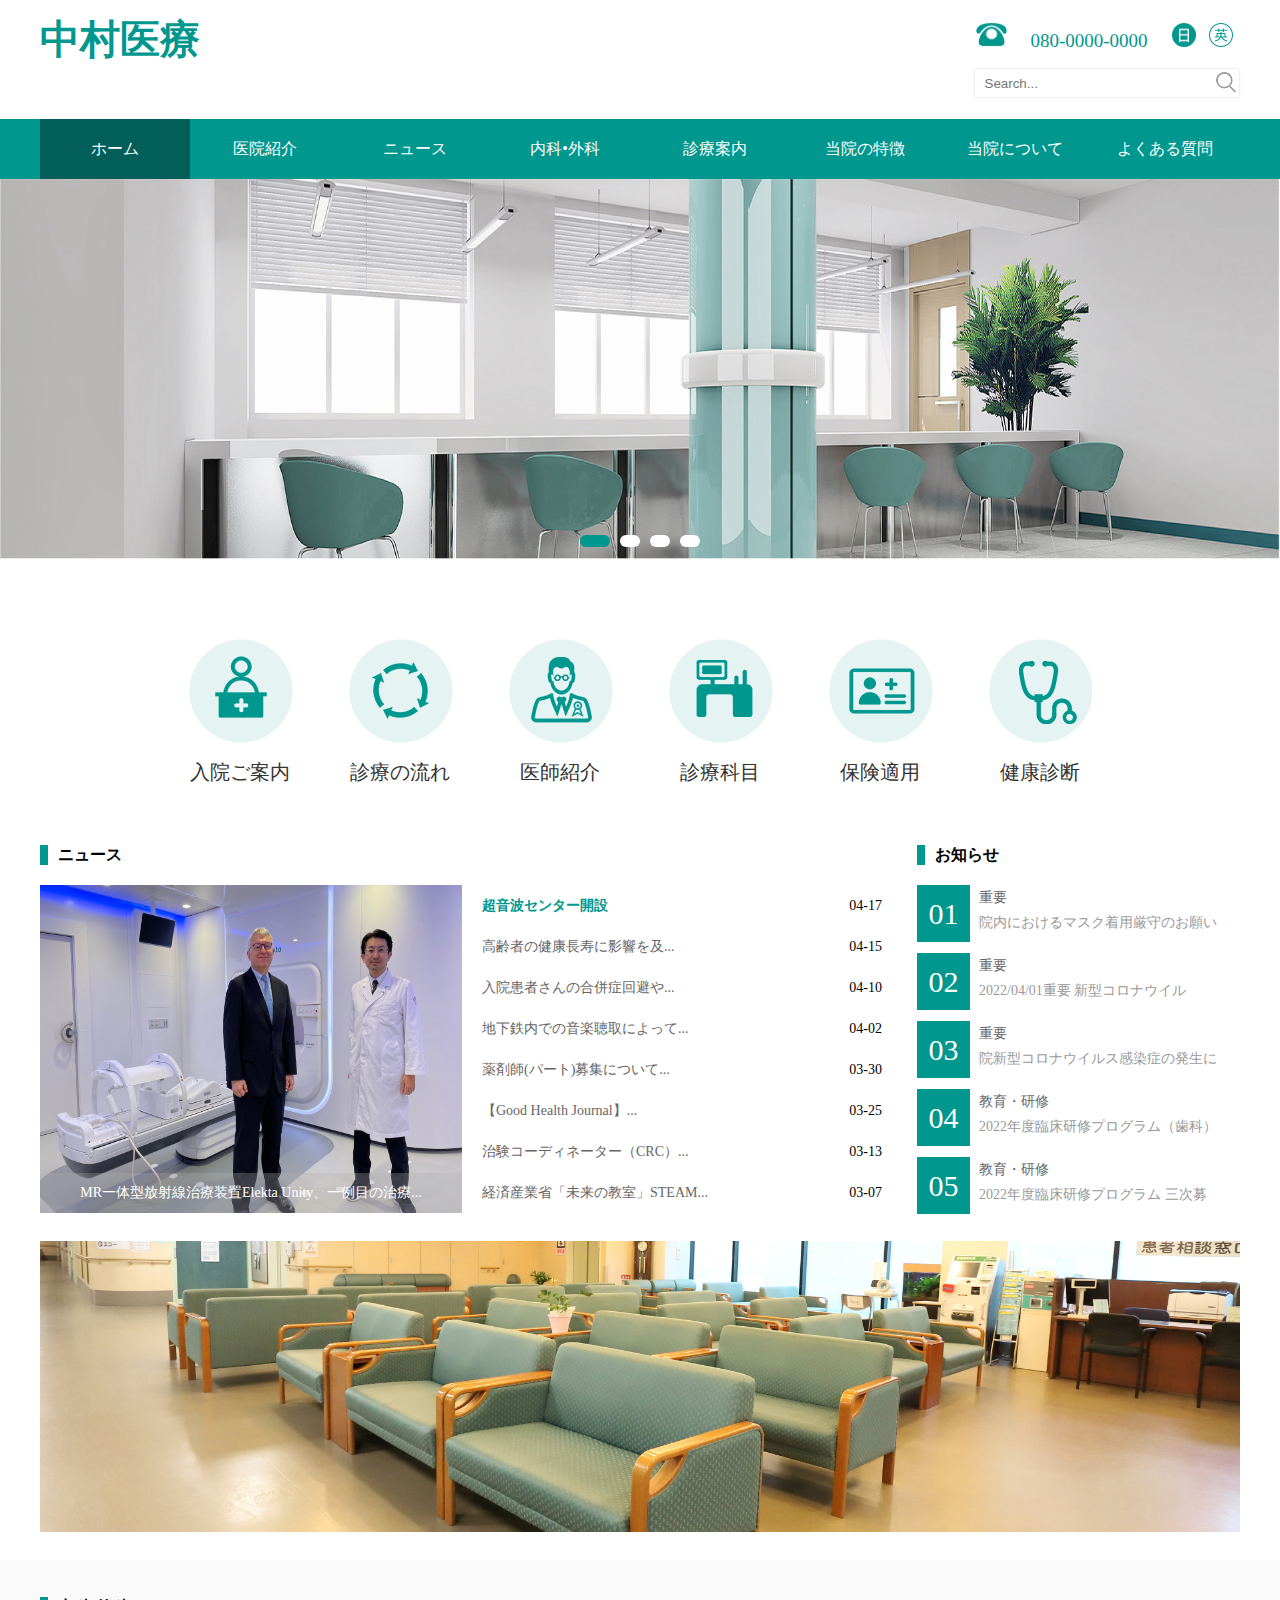
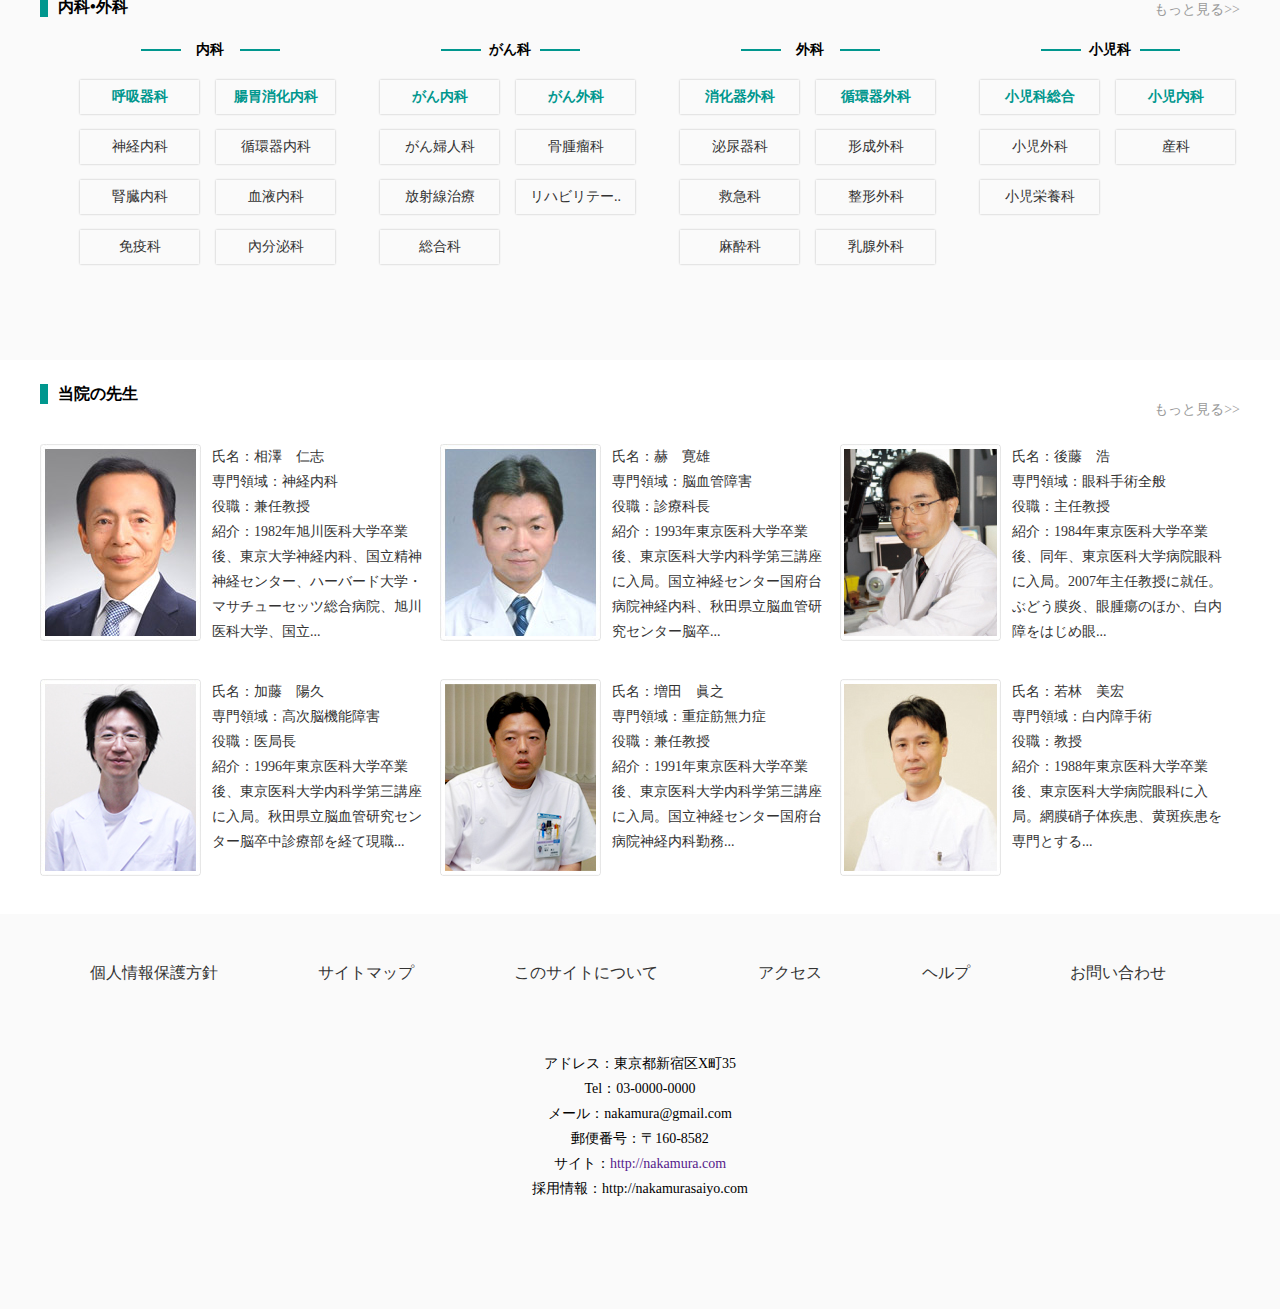
<file: 中村医療HP/index.html>
<!DOCTYPE html>
<html lang="en">

<head>
    <meta charset="UTF-8">
    <meta http-equiv="X-UA-Compatible" content="IE=edge">
    <meta name="viewport" content="width=device-width, initial-scale=1.0">
    <title>中村医療</title>
    <meta name="Keywoeds" content="">
    <meta name="Description" content="">
    <link rel="stylesheet" href="./css/style.css">
</head>

<body>
    <header>
        <div class="header-top">
            <!-- logo -->
            <div class="logo">
                <h1>中村医療</h1>
            </div>
            <!-- 機能 -->
            <div class="tool">
                <div class="r1">
                    <img class="tel" src="./images/tel.png" alt="">
                    <span class="telnumber">080-0000-0000</span>
                    <a href=""><img class="jap-icon icon" src="./images/japanese.png" alt=""></a>
                    <a href=""><img class="eng-icon icon" src="./images/english_icon.png" alt=""></a>
                </div>
                <div class="r2">
                    <input type="text" placeholder="Search...">
                    <button><img src="./images/search.png" alt=""></button>
                </div>
            </div>
        </div>
        <!-- nav -->
        <nav class="main-nav">
            <ul>
                <li class="cur"><a href="">ホーム</a></li>
                <li><a href="">医院紹介</a></li>
                <li><a href="">ニュース</a></li>
                <li><a href="">内科•外科</a></li>
                <li><a href="">診療案内</a></li>
                <li><a href="">当院の特徴</a></li>
                <li><a href="">当院について</a></li>
                <li><a href="">よくある質問</a></li>
            </ul>
        </nav>
    </header>
    <!-- banner -->
    <section class="banner">
        <img class="banner-img" src="./images/banner.png" alt="">
        <div class="center"></div>
        <ol>
            <li class="cur"></li>
            <li></li>
            <li></li>
            <li></li>
        </ol>
    </section>
    <!-- 内容 -->
    <section class="content">
        <!-- よく使われるリンク -->
        <div class="useful-links">
            <ul>
                <li>
                    <a href="">
                        <img src="./images/icon_jzxz.png" alt="">
                        <span>入院ご案内</span>
                    </a>
                </li>
                <li>
                    <a href="">
                        <img src="./images/icon_jylc.png" alt="">
                        <span>診療の流れ</span>
                    </a>
                </li>
                <li>
                    <a href="">
                        <img src="./images/icon_zjjs.png" alt="">
                        <span>医師紹介</span>
                    </a>
                </li>
                <li>
                    <a href="">
                        <img src="./images/icon_ksjs.png" alt="">
                        <span>診療科目</span>
                    </a>
                </li>
                <li>
                    <a href="">
                        <img src="./images/icon_ybjy.png" alt="">
                        <span>保険適用</span>
                    </a>
                </li>
                <li>
                    <a href="">
                        <img src="./images/icon_jktj.png" alt="">
                        <span>健康診断</span>
                    </a>
                </li>
            </ul>
        </div>
        <!-- お知らせ -->
        <div class="news-and-notice">
            <div class="news">
                <h3>ニュース</h3>
                <div class="news-content">
                    <div class="hot-news">
                        <a href="">
                            <img class="news-pic" src="./images/news.png" alt="">
                            <div class="info">
                                MR一体型放射線治療装置Elekta Unity、一例目の治療...
                            </div>
                        </a>
                    </div>
                    <!-- news list -->
                    <ul>
                        <li class="spec"><a href="">超音波センター開設</a><span>04-17</span></li>
                        <li><a href="">高齢者の健康長寿に影響を及...</a><span>04-15</span></li>
                        <li><a href="">入院患者さんの合併症回避や...</a><span>04-10</span></li>
                        <li><a href="">地下鉄内での音楽聴取によって...</a><span>04-02</span></li>
                        <li><a href="">薬剤師(パート)募集について...</a><span>03-30</span></li>
                        <li><a href="">【Good Health Journal】...</a><span>03-25</span></li>
                        <li><a href="">治験コーディネーター（CRC）...</a><span>03-13</span></li>
                        <li><a href="">経済産業省「未来の教室」STEAM...</a><span>03-07</span></li>
                    </ul>
                </div>
            </div>
            <div class="notice">
                <h3>お知らせ</h3>
                <ol>
                    <li>
                        <div class="number">01</div>
                        <dl>
                            <dt><a href="">重要</a></dt>
                            <dd><a href="">院内におけるマスク着用厳守のお願い</a></dd>
                        </dl>
                    </li>
                    <li>
                        <div class="number">02</div>
                        <dl>
                            <dt><a href="">重要</a></dt>
                            <dd><a href="">2022/04/01重要 新型コロナウイル</a></dd>
                        </dl>
                    </li>
                    <li>
                        <div class="number">03</div>
                        <dl>
                            <dt><a href="">重要</a></dt>
                            <dd><a href="">院新型コロナウイルス感染症の発生に</a></dd>
                        </dl>
                    </li>
                    <li>
                        <div class="number">04</div>
                        <dl>
                            <dt><a href="">教育・研修</a></dt>
                            <dd><a href="">2022年度臨床研修プログラム（歯科）</a></dd>
                        </dl>
                    </li>
                    <li>
                        <div class="number">05</div>
                        <dl>
                            <dt><a href="">教育・研修</a></dt>
                            <dd><a href="">2022年度臨床研修プログラム 三次募</a></dd>
                        </dl>
                    </li>
                </ol>
            </div>
        </div>
        <!-- 広告 -->
        <aside class="ad-images">
            <a href="">
                <img src="./images/ad.jpeg" alt="">
            </a>
        </aside>
        <!-- 診療案内 -->
        <div class="dep-info">
            <div class="center">
                <h3>内科•外科</h3>
                <a href="" class="more">もっと見る&gt;&gt;</a>
                <div class="dep-content">
                    <div class="col">
                        <h4>内科</h4>
                        <ul>
                            <li class="spec"><a href="">呼吸器科</a></li>
                            <li class="spec"><a href="">腸胃消化内科</a></li>
                            <li><a href="">神経内科</a></li>
                            <li><a href="">循環器内科</a></li>
                            <li><a href="">腎臓内科</a></li>
                            <li><a href="">血液内科</a></li>
                            <li><a href="">免疫科</a></li>
                            <li><a href="">內分泌科</a></li>
                        </ul>
                    </div>
                    <div class="col">
                        <h4>がん科</h4>
                        <ul>
                            <li class="spec"><a href="">がん内科</a></li>
                            <li class="spec"><a href="">がん外科</a></li>
                            <li><a href="">がん婦人科</a></li>
                            <li><a href="">骨腫瘤科</a></li>
                            <li><a href="">放射線治療</a></li>
                            <li><a href="">リハビリテー..</a></li>
                            <li><a href="">総合科</a></li>
                        </ul>
                    </div>
                    <div class="col">
                        <h4>外科</h4>
                        <ul>
                            <li class="spec"><a href="">消化器外科</a></li>
                            <li class="spec"><a href="">循環器外科</a></li>
                            <li><a href="">泌尿器科</a></li>
                            <li><a href="">形成外科</a></li>
                            <li><a href="">救急科</a></li>
                            <li><a href="">整形外科</a></li>
                            <li><a href="">麻酔科</a></li>
                            <li><a href="">乳腺外科</a></li>
                        </ul>
                    </div>
                    <div class="col">
                        <h4>小児科</h4>
                        <ul>
                            <li class="spec"><a href="">小児科総合</a></li>
                            <li class="spec"><a href="">小児内科</a></li>
                            <li><a href="">小児外科</a></li>
                            <li><a href="">産科</a></li>
                            <li><a href="">小児栄養科</a></li>
                        </ul>
                    </div>
                </div>
            </div>
        </div>
        <!-- 先生紹介 -->
        <div class="exp-info">
            <h3>当院の先生</h3>
            <a href="" class="more">もっと見る&gt;&gt;</a>
            <ul>
                <li>
                    <div class="picBox">
                        <a href="">
                            <img src="./images/aizawa.jpeg" alt="">
                        </a>
                    </div>
                    <div class="wordBox">
                        <p>氏名：相澤　仁志</p>
                        <p>専門領域：神経内科</p>
                        <p>役職：兼任教授</p>
                        <p>紹介：1982年旭川医科大学卒業後、東京大学神経内科、国立精神神経センター、ハーバード大学・マサチューセッツ総合病院、旭川医科大学、国立...</p>
                    </div>
                </li>
                <li>
                    <div class="picBox">
                        <a href="">
                            <img src="./images/terashi.jpeg" alt="">
                        </a>
                    </div>
                    <div class="wordBox">
                        <p>氏名：赫　寛雄</p>
                        <p>専門領域：脳血管障害</p>
                        <p>役職：診療科長</p>
                        <p>紹介：1993年東京医科大学卒業後、東京医科大学内科学第三講座に入局。国立神経センター国府台病院神経内科、秋田県立脳血管研究センター脳卒...</p>
                    </div>
                </li>
                <li>
                    <div class="picBox">
                        <a href="">
                            <img src="./images/gotou.jpeg" alt="">
                        </a>
                    </div>
                    <div class="wordBox">
                        <p>氏名：後藤　浩</p>
                        <p>専門領域：眼科手術全般</p>
                        <p>役職：主任教授</p>
                        <p>紹介：1984年東京医科大学卒業後、同年、東京医科大学病院眼科に入局。2007年主任教授に就任。ぶどう膜炎、眼腫瘍のほか、白内障をはじめ眼...</p>
                    </div>
                </li>
                <li>
                    <div class="picBox">
                        <a href="">
                            <img src="./images/katoh.jpeg" alt="">
                        </a>
                    </div>
                    <div class="wordBox">
                        <p>氏名：加藤　陽久</p>
                        <p>専門領域：高次脳機能障害</p>
                        <p>役職：医局長</p>
                        <p>紹介：1996年東京医科大学卒業後、東京医科大学内科学第三講座に入局。秋田県立脳血管研究センター脳卒中診療部を経て現職...</p>
                    </div>
                </li>
                <li>
                    <div class="picBox">
                        <a href="">
                            <img src="./images/masuda.jpeg" alt="">
                        </a>
                    </div>
                    <div class="wordBox">
                        <p>氏名：増田　眞之</p>
                        <p>専門領域：重症筋無力症</p>
                        <p>役職：兼任教授</p>
                        <p>紹介：1991年東京医科大学卒業後、東京医科大学内科学第三講座に入局。国立神経センター国府台病院神経内科勤務...</p>
                    </div>
                </li>
                <li>
                    <div class="picBox">
                        <a href="">
                            <img src="./images/wakabayashi.jpeg" alt="">
                        </a>
                    </div>
                    <div class="wordBox">
                        <p>氏名：若林　美宏</p>
                        <p>専門領域：白内障手術</p>
                        <p>役職：教授</p>
                        <p>紹介：1988年東京医科大学卒業後、東京医科大学病院眼科に入局。網膜硝子体疾患、黄斑疾患を専門とする...</p>
                    </div>
                </li>
            </ul>
        </div>
        </setion>
        <!-- footer -->
        <footer class="footer">
            <div class="center">
                <!-- links -->
                <div class="friends-links">
                    <ul>
                        <li><a href="">個人情報保護方針</a></li>
                        <li><a href="">サイトマップ</a></li>
                        <li><a href="">このサイトについて</a></li>
                        <li><a href="">アクセス</a></li>
                        <li><a href="">ヘルプ</a></li>
                        <li><a href="">お問い合わせ</a></li>
                    </ul>
                </div>
                <!-- access -->
                <address class="address">
                    <ul>
                        <li>アドレス：東京都新宿区X町35</li>
                        <li>Tel：03-0000-0000</li>
                        <li>メール：nakamura@gmail.com</li>
                        <li>郵便番号：〒160-8582</li>
                        <li>サイト：<a href="">http://nakamura.com</a></li>
                        <li>採用情報：http://nakamurasaiyo.com</li>
                    </ul>
                </address>
            </div>
        </footer>
</body>

</html>
</file>
<file: flappy-bird模写(JS)/style.css>
*{
    padding: 0;
    margin: 0;
}
#game{
    margin: 0 auto;
    width: 400px;
    height: 600px;
    border: 2px solid black;
    overflow: hidden;
}
#block{
    background-color:green;
    width: 50px;
    height: 600px;
    position: relative;
    left: 400px;
    animation: block 1.5s infinite linear;
}
@keyframes block {
    0% {left: 400px}
    100%{left: -50px}
}
#hole{
    width: 50px;
    height: 200px;
    background-color:white;
    position: relative;
    left: 400px;
    top: -600px;
    animation: block 1.5s infinite linear;
}
#character{
    background: url(./img/bird.png) no-repeat;
    background-size: 35px 25px;
    width: 40px;
    height: 30px;
    position: absolute;
    top: 20px;
}
</file>
<file: IDOホテルマネージャーHP/css/style.css>
*{
    margin: 0;
    padding: 0;
    font-family: 'Noto Serif JP', serif;
}

li{
    list-style: none;
}
a{
    text-decoration: none;
}
input{
    outline: none;
    border: none;
}
.wrapperBox{
    width: 100%;

}
.navBox{
    width: 100%;
    height: 40px;
    background: #ffb638;
}
.navBar{
    width: 1400px;
    min-width: 1400px;
    margin: 0 auto;
}
.navBar .logo{
    width:90px;
    height:31px;
    float: left;
}
.logo img{
    margin-top: 5px;
}
.navBar nav{
    float: right;
}
.navBar nav ul li{
    float: left;
    position: relative;
}
.navBar nav li a{
    display: inline-block;
    height:40px;
    line-height: 40px;
    padding: 0 10px;
    color: #fff;
}
.navBar nav li:hover a{
    color: #ffb638;
    z-index: 2;
    position: relative;
}
.navBar nav ul li .btnbg-x{
    position: absolute;
    left: -1px;
    width: 0;
    top: -1px;
    bottom: -1px;
    transition: all 0.5s;
    -moz-transition: all 0.5s;
    -webkit-transition: all 0.5s;
}
.navBar nav ul li:hover .btnbg-x{
    width: calc(100% + 2px);
    background:#fff;
    color: #ffb638;
}
/* banner */
.bannerBox{
    width: 100%;
    height: 640px;
    overflow: hidden;
    position: relative;
}
.bannerBox li .img{
    display: none;
    width: 100%;
    height:640px;
}
.bannerBox li .current{
    display: block;
}
.bannerBox .dots{
    position: absolute;
    width: 100px;
    bottom: 60px;
    left: 50%;
    margin-left: -50px;
}
.bannerBox .dots>span{
    display: inline-block;
    width:11px;
    height:11px;
    background: #fff;
    border-radius: 15px;
    cursor: pointer;
    box-sizing: border-box;
}
.bannerBox .dots>span:not(:last-child){
    margin-right: 5px;
}
.bannerBox .dots>span.square{
    background: #ffb638;
}
/* search */
.searchBox {
    width: 975px;
    height:68px;
    margin: 0 auto;
    background: #fff;
    position: relative;
    margin-top:-30px;
    border-radius:5px;
    box-shadow: 0 0 2px 0 #ccc;
}
.searchBox form input{
    width: 907px;
    height:68px;
    float: left;
    text-indent: 20px;
    border-radius: 5px;
}
.searchBox form input[type="submit"]{
    display: inline-block;
    width: 30px;
    background: url(../img/_i_icon_13915_icon_139150.svg) no-repeat center;
    animation: bounce .75s ease-in infinite alternate;
}
/* bounce */
@keyframes bounce{
    0% {
        transform: translate3d(0,0,0);
    }
    100% {
        transform:translate3d(0,-8px,0);
    }
}
/* キャンペン */
.oddsBox{
    width: 1400px;
    margin: 30px auto 130px auto;
}
/* title */
.oddsBox .title p, .wantgoBox .title p, .ensureBox .title p{
    width: 200px;
    height:40px;
    text-align: center;
    line-height: 40px;
    background:#ffb638;
    color: #fff;
    font-size: 22px;
    float: left;
    border-radius: 5px;
}
.title{
    height: 40px;
}
.oddsBox .title span, .wantgoBox .title span, .ensureBox .title span{
    font-size: 22px;
    float: left;
    height: 40px;
    line-height: 40px;
    padding-left: 10px;
    color: #ffb638;
}
.oddsBox .title span i{
    font-style: normal;
    padding: 0 5px;
    display: inline-block;
    animation: bounce .55s ease-in infinite alternate;
}
.content{
    clear: left;
    height: 760px;
    padding-top: 40px;
}
.content .list .list_nav{
    display: inline-block;
    height: 46px;
    padding: 0 33px;
    line-height: 46px;
    text-align: center;
    background: #fff;
    border-radius:5px;
    box-shadow: 0 0 4px 0 #ccc;
    box-sizing: border-box;
    margin-right: 80px;
    cursor: pointer;
}
.content .list .list_nav:last-child{
    margin-right: 0;
}
.content .list .current_option{
    background: #ffb638;
    color: #fff;
}
/* 物件 */
.productBox{
    width: 100%;
    margin: 20px 0;
    clear: both;
    display: none;
}
.on{
    display: block;
}
.infoBox p>img{
    width: 100%;
    height: 100%;
    cursor: pointer;
    transition: transform .75s;
}
.infoBox p>img:hover{
    transform: scale(1.2);
}
.infoBox{
    width: 340px;
    float: left;
    margin: 20px 13px 0 0;
}
.infoBox:nth-child(4){
    margin-right: 0;
}
.infoBox p:first-child{
    width: 334px;
    height: 222px;
    border: 1px solid #fff;
    overflow: hidden;
    border-radius: 10px;
}
.title{
    font-size: 16px;
    margin: 10px 0;
}
.infoBox span{
    font-size: 12px;
}
.infoBox p s{
    margin: 0 5px;
}
.infoBox ul{
    margin: 10px 0;
}
.infoBox ul li{
    float: left;
    font-size: 12px;
}
.infoBox ul li img{
    margin-right: 15px;
    width: 100px;
}
/* more */
.wantgoBox {
    width: 1400px;
    height: 303px;
    margin: 0 auto;
    clear: both;
}
.wantgoBox ul{
    clear: both;
    margin-top: 45px;
}
.wantgoBox ul li img{
    width: 193px;
    height:241px;
    border-radius: 5px;
}
.wantgoBox ul li{
    width: 193px;
    height:241px;
    float: left;
    margin-right: 48px;
    position: relative;
}
.wantgoBox ul li:last-child{
    margin-right: 0;
}
.wantgoBox ul li p{
    position: absolute;
    top: 144px;
    left: 50%;
    margin-left: -40px;
    z-index: 2;
}
.wantgoBox ul li span{
    display: block;
    color: #fff;
    text-align: center;
    font-size: 18px;
}
/* mask */
.wantgoBox ul li .mark{
    width: 100%;
    height: 100%;
    background: rgba(0, 0, 0, 0.7);
    opacity: 0;
    position: absolute;
    left: 0;
    top: 0;
    border-radius: 5px;
    transition: all 0.5s;
}
.wantgoBox ul li:hover .mark{
    opacity:1;
}
/* ensure */
.ensureBox{
    clear: both;
    width: 1400px;
    height: 200px;
    margin: 70px auto;
}
.ensureBox .ensureList{
    clear: both;
}
.ensureList dl{
    float: left;
    width: 433px;
    margin: 20px 50px 0 0;
}
.ensureList dl:last-child{
    margin-right: 0;
}
.ensureList dl dt, .ensureList dl dd{
    float: left;
}
.ensureList dl dt{
    margin-right: 15px;
    animation: bounce .75s ease-in infinite alternate;
}
.ensureList dl dd{
    font-size: 18px;
    line-height: 1.8;
    width: 300px;
}
/* link */
.listlinkBox {
    width: 1400px;
    height: 280px;
    margin: 30px auto 50px auto;
}
.listlinkBox dl{
    float: left;
    width: 350px;
    line-height: 1.6;
}
.listlinkBox dl dt{
    margin: 0 0 20px 0;
    color: #ffb638;
}
.copyBox {
    clear: both;
    text-align: center;
}
</file>
<file: 中村医療HP/css/style.css>
*{
    margin: 0;
    padding: 0;
}
ul, ol{
    list-style: none;
}
a{
    text-decoration: none;
}
body{
    font-style:normal;
    font-size:14px;
    line-height: 25px;
}
header{

}
header .header-top{
    width: 1201px;
    margin: 0 auto;
    overflow: hidden;
}
header .header-top .logo{
    padding-top: 27px;
    width: 221px;
    height: 63px;
    float: left;
    color: #00978E;
    font-size: 20px;
}
header .header-top .logo h1{
    width: 221px;
    height: 63px;
}
header .header-top .tool{
    float: right;
    width: 266px;
    height: 77px;
    padding-top:22px;
}
header .header-top .tool .r1{
    margin-bottom: 14px;
}
header .header-top .tool .r1 .tel{
    width: 32px;
    height: 25px;
}
header .header-top .tool .r1 .telnumber{
    font-size: 19px;
    color: #00978E;
    display: inline-block;
    width: 158px;
    height:26px;
    text-align: center;
}
header .header-top .tool .r1 .icon{
    width: 24px;
    height: 24px;
}
header .header-top .tool .r1 .jap-icon{
    margin-right: 10px;
}
header .header-top .tool .r2{
    width: 264px;
    height:28px;
    box-shadow: 0 0 2px 0 #ccc;
}
header .header-top .tool .r2 input{
    float: left;
    width: 234px;
    height: 28px;
    border: none;
    padding-left: 10px;
    outline: none;
}
header .header-top .tool .r2 button{
    float: left;
    width: 20px;
    height: 20px;
    background: none;
    border: none;
    outline: none;
    cursor: pointer;
    position: relative;
    top: 3px;
    right: 3px;
}
header .main-nav{
    height: 60px;
    background-color: #00978E;
    margin-top: 20px;
}
header .main-nav ul{
    width: 1200px;
    height: 60px;
    margin: 0 auto;
}
header .main-nav ul li{
    float: left;
    width: 150px;
    text-align: center;
    line-height: 60px;
}
header .main-nav ul li.cur{
    background-color: #015e58;
}
header .main-nav ul li a{
    display: block;
    width: 150px;
    height: 60px;
    color: #fff;
    font-size: 16px;
}
header .main-nav ul li a:hover{
    background-color: #00ccbe;
}
.banner{
    width: 100%;
    position: relative;
}
.banner .banner-img{
    width: 100%;
}
.banner .center{
    position: absolute;
    width: 1200px;
    height: 300px;
    top: 50%;
    left: 50%;
    margin-top: -150px;
    margin-left: -600px;
}
.banner ol{
    position: absolute;
    width: 120px;
    height: 12px;
    bottom: 20px;
    left: 50%;
    margin-left: -60px;
}
.banner ol li{
    float: left;
    height: 12px;
    width: 20px;
    background-color: #fff;
    margin-right: 10px;
    border-radius: 10px;
}
.banner ol li:last-child{
    margin-right: 0;
}
.banner ol li.cur{
    width: 30px;
    background-color: #00978E;
}
.content{
    padding-top: 71px;
}
.content h3{
    border-left: 8px solid #00978E;
    padding-left:10px;
    height: 20px;
    line-height: 20px;
}
.content .useful-links{
    width: 904px;
    height: 151px;
    margin: 0 auto;
}
.content .useful-links ul{
    overflow: hidden;
}
.content .useful-links ul li{
    float: left;
    width: 104px;
    margin-right:56px;
}
.content .useful-links ul li span{
    display: block;
    text-align: center;
    color: #333333;
    font-size: 20px;
    line-height: 40px;
}
.content .useful-links ul li:last-child{
    margin-right: 0;
}
.content .news-and-notice{
    width: 1200px;
    height: 376px;
    margin: 0 auto;
    margin-top: 56px;
}
.content .news-and-notice .news{
    float: left;
    width: 877px;
    height: 376px;
}
.content .news-and-notice .notice{
    float: left;
    width: 323px;
    height: 376px;
}
.content .news-and-notice .news h3{
    margin-bottom: 20px;
}
.content .news-and-notice .news .news-content .news-pic{
    width: 422px;
    height: 328px;
}
.content .news-and-notice .news .news-content .hot-news{
    float: left;
    width: 422px;
    height: 328px;
    margin-right: 20px;
    position: relative;
}
.content .news-and-notice .news .news-content .hot-news .info{
    position: absolute;
    bottom: 0;
    left: 0;
    text-align: center;
    line-height: 40px;
    color: #fff;
    width: 100%;
    height: 40px;
    background-color: rgba(175, 175, 175, 0.3)
}
.content .news-and-notice .news .news-content ul{
    float: left;
    width: 400px;
    height: 328px;
}
.content .news-and-notice .news .news-content ul li{
    line-height:41px;
}
.content .news-and-notice .news .news-content ul li a{
    float: left;
    width: 300px;
    color: #666666;
}
.content .news-and-notice .news .news-content ul li span{
    float: right;
}
.content .news-and-notice .news .news-content ul li.spec a{
    color: #00978E;
    font-weight: bold;
}
.content .news-and-notice .notice h3{
    margin-bottom: 20px;
}
.content .news-and-notice .notice ol li{
    overflow: hidden;
    margin-bottom:11px;
}
.content .news-and-notice .notice ol li .number{
    float: left;
    width: 53px;
    height:57px;
    background-color: #00978E;
    font-size: 30px;
    color: #fff;
    text-align: center;
    line-height: 57px;
    margin-right: 9px;
}
.content .news-and-notice .notice ol li dl dt a{
    color: #666;
}
.content .news-and-notice .notice ol li dl dd a{
    color: #999;
}
.content .ad-images a img{
    width: 1200px;
}
.content .ad-images{
    width: 1200px;
    margin: 20px auto;
}
.content .dep-info{
    height: 400px;
    background-color:#fafafa;
}
.content .dep-info .center{
    width: 1200px;
    margin: 0 auto;
    overflow: hidden;
    padding-top: 37px;
    position: relative;
}
.content .dep-info .center .more{
    position: absolute;
    top: 37px;
    right: 0;
    color: #999;
}
.content .dep-info .center .col{
    float: left;
    width: 260px;
    padding-left: 40px;
}
.content .dep-info .center .col h4{
    text-align: center;
    margin-bottom: 18px;
    margin-top:20px;
    position: relative;
}
.content .dep-info .center .col h4::before{
    content: "";
    position: absolute;
    left: 61px;
    top: 12px;
    width: 40px;
    height: 2px;
    background-color: #00978E;
}
.content .dep-info .center .col h4::after{
    content: "";
    position: absolute;
    left: 160px;
    top: 12px;
    width: 40px;
    height: 2px;
    background-color: #00978E;
}
.content .dep-info .center .col li{
    float: left;
    width: 119px;
    height:34px;
    text-align: center;
    line-height: 34px;
    margin-right: 17px;
    margin-bottom: 16px;
    box-shadow:  0 0 2px 0 rgb(187, 187, 187);
}
.content .dep-info .center .col li a{
    color: #333;
}
.content .dep-info .center .col li:nth-child(2n){
    margin-right: 0;
}
.content .dep-info .center .col li.spec a{
    color: #00978E;
    font-weight: bold;
}
.content .exp-info{
    width: 1200px;
    margin: 0 auto;
    padding-top: 24px;
    position: relative;
}
.content .exp-info .more{
    position: absolute;
    top: 37px;
    right: 0;
    color: #999;
}
.content .exp-info ul{
    overflow: hidden;
    padding-top: 40px;
}
.content .exp-info ul li{
    float: left;
    width: 400px;
    padding-bottom: 30px;
}
.content .exp-info ul li .picBox{
    float: left;
    width: 152px;
}
.content .exp-info ul li .wordBox{
    float: left;
    width: 210px;
    padding-left: 20px;
    color: #333;
    line-height: 25px;
}
.footer{
    height: 395px;
    background-color: #fafafa;
}
.footer .center{
    width: 1200px;
    margin: 0 auto;
    padding-top:26px;
}
.footer .center .friends-links ul{
    overflow: hidden;
    padding-top:20px;
}
.footer .center .friends-links li{
    float: left;
    padding: 0 50px;
}
.footer .center .friends-links li a{
    color: #333333;
    font-size: 16px;
}
.footer .center address ul{
    padding-top:35px;
}
.footer .center address{
    font-style: normal;
    text-align: center;
    padding-top: 30px;
}
</file>
